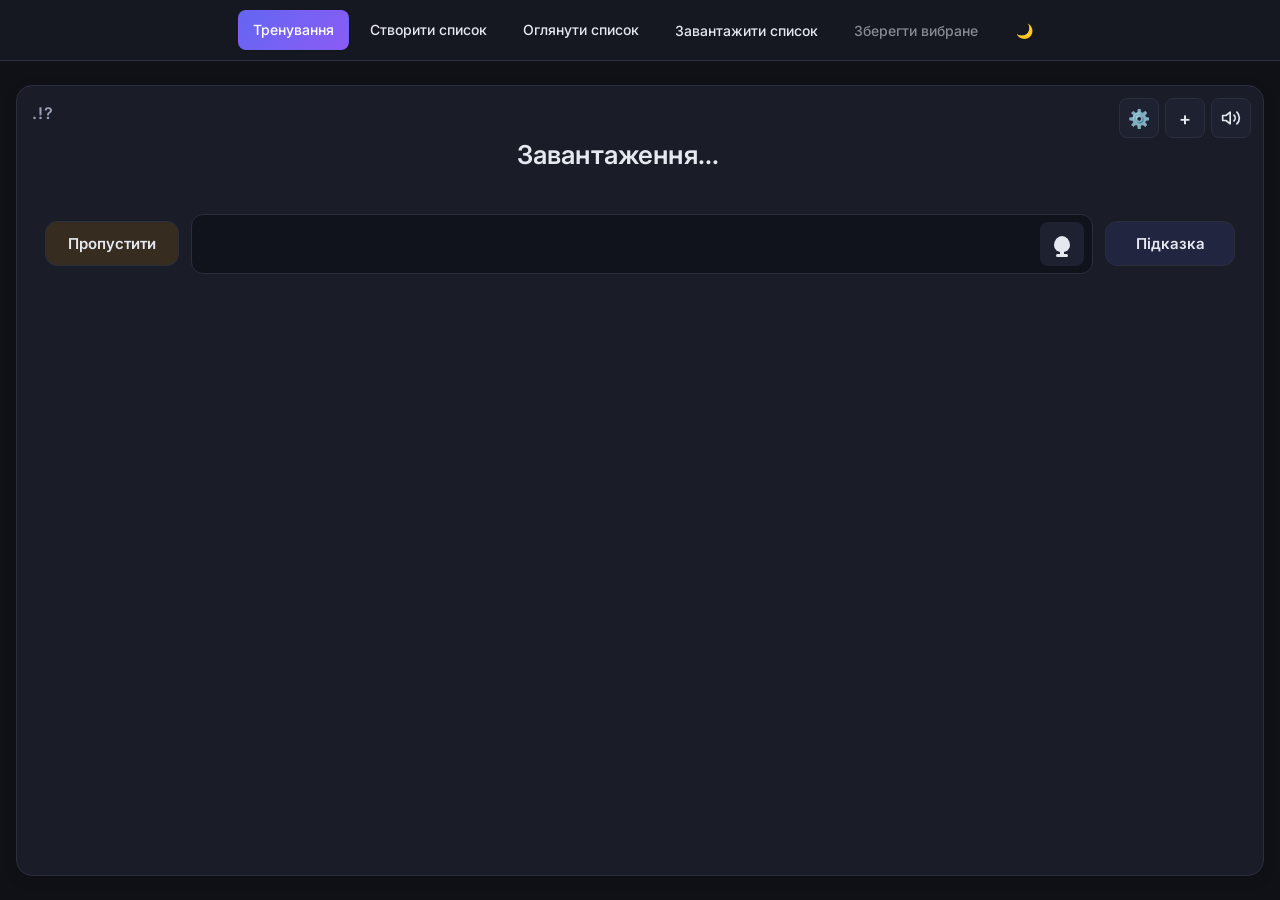
<file: index.html>
<!DOCTYPE html>
<html lang="uk" data-theme="dark">

<head>
    <meta charset="UTF-8">
    <meta name="viewport" content="width=device-width, initial-scale=1.0">
    <link rel="icon" href="data:image/svg+xml;utf8,<svg xmlns='http://www.w3.org/2000/svg' width='64' height='64' viewBox='0 0 64 64'><rect x='6' y='6' width='52' height='52' rx='6' ry='6' fill='%23ffffff' stroke='%23111827' stroke-width='3'/><path d='M46 6 L58 6 L58 18' fill='none' stroke='%23111827' stroke-width='2'/><rect x='14' y='20' width='36' height='3' rx='1.5' fill='%23111827'/><rect x='14' y='28' width='30' height='3' rx='1.5' fill='%23111827'/><rect x='14' y='36' width='24' height='3' rx='1.5' fill='%23111827'/></svg>" type="image/svg+xml">
    <link rel="stylesheet" href="css/theme.css">
    <link rel="stylesheet" href="css/app.css">
    <link rel="stylesheet" href="css/trainer.css">
    <link href="https://fonts.googleapis.com/css2?family=Inter:wght@400;500;600;700;800&display=swap" rel="stylesheet">
    <title>Sentence Mixer — Тренування</title>
</head>

<body class="trainer-page">
    <nav id="navbar">
        <ul>
            <li><a href="index.html" class="active">Тренування</a></li>
            <li><a href="pages/editor.html">Створити список</a></li>
            <li><a href="pages/list.html" target="_blank">Оглянути список</a></li>
            <li><button class="load-replace-open-modal">Завантажити список</button></li>
            <li><button class="save-selected-open-modal">Зберегти вибране</button></li>
        </ul>
    </nav>

    <main id="trainer">
        <button id="trainerVoiceBtn" class="trainer-corner-btn" title="Проголосити">
            <div class="speaker-icon">
                <svg viewBox="0 0 24 24" fill="none" stroke="currentColor" stroke-width="2" stroke-linecap="round" stroke-linejoin="round" aria-hidden="true"><polygon points="11 5 6 9 2 9 2 15 6 15 11 19 11 5"></polygon><path d="M15.54 8.46a5 5 0 0 1 0 7.07"></path><path d="M19.07 4.93a10 10 0 0 1 0 14.14"></path></svg>
            </div>
        </button>
        <button id="settings-btn" class="trainer-corner-btn settings-btn" title="Налаштування">⚙️</button>
        <button id="trainer-repeat-btn" class="trainer-corner-btn" title="Повторити">+</button>

        <h2 id="sentence">Завантаження...</h2>

        <div class="input-field">
            <div class="count-indicator">
                <span id="sentence-count"></span>
            </div>
            <div class="answer-row">
                <button id="skip-btn">Пропустити</button>
                <div class="input-wrapper">
                    <div id="input-overlay" class="input-overlay"></div>
                    <input type="text" id="user-input" autocomplete="off">
                    <button id="voice-input-btn" class="voice-input-btn" title="Голосовий ввід">
                        <div class="microphone-icon"></div>
                    </button>
                </div>
                <button id="hint-btn">Підказка</button>
            </div>
        </div>

        <div id="settings" class="hide">
            <div class="settings-grid">
                <div class="controls">
                    <label for="voice-select">Голос:</label>
                    <select id="voice-select"></select>
                </div>
                <div class="controls">
                    <label for="speed">Швидкість: <span id="speed-value" class="value">1×</span></label>
                    <input type="range" id="speed" min="0.5" max="2" step="0.1" value="1">
                </div>
                <div class="controls">
                    <label for="pitch">Тон: <span id="pitch-value" class="value">1×</span></label>
                    <input type="range" id="pitch" min="0.5" max="2" step="0.1" value="1">
                </div>
                <div class="controls">
                    <label for="volume">Гучність: <span id="volume-value" class="value">1</span></label>
                    <input type="range" id="volume" min="0" max="1" step="0.1" value="1">
                </div>
            </div>

            <div class="shortcuts-info">
                <h3>⌨️ Гарячі клавіші</h3>
                <ul>
                    <li><span>F12 або Ctrl+Enter</span>Пропустити речення</li>
                    <li><span>F8</span>Підказка</li>
                    <li><span>F9</span>Зберегти речення</li>
                    <li><span>F10</span>Голосовий ввід</li>
                    <li><span>Escape</span>Зупинити запис</li>
                    <li><span>Enter</span>Закрити підказку</li>
                </ul>
            </div>

            <div class="voice-commands-info">
                <h3>🎙️ Голосові команди</h3>
                <ul>
                    <li><span>come up</span>Показати підказку</li>
                    <li><span>hide it</span>Приховати підказку</li>
                    <li><span>next point</span>Пропустити речення</li>
                    <li><span>save it</span>Зберегти речення</li>
                    <li><span>say it</span>Проголосити речення</li>
                </ul>
            </div>
        </div>
    </main>

    <div id="popup">
        <div class="popup-content">
            <button id="close-popup">×</button>
            <div class="popup-text-container">
                <span id="popup-text"></span>
                <div id="example-text" class="example-text"></div>
            </div>
            <button id="repeat-sentence">+</button>
        </div>
    </div>

    <div class="load-replace-modal modal">
        <div class="modal-content">
            <h3>Завантажити список речень</h3>
            <div class="modal-control">
                <input type="file" class="file-input" accept=".txt,.json" data-storage="sentences" />
                <button class="close-modal-btn">Скасувати</button>
            </div>
        </div>
    </div>

    <div class="save-modal modal">
        <div class="modal-content">
            <h3>Зберегти вибрані речення</h3>
            <input type="text" id="file-name" placeholder="File name">
            <div class="modal-control">
                <button id="save-selected-to-file-btn" data-storage="saveSelected">Зберегти</button>
                <button class="close-modal-btn">Скасувати</button>
            </div>
        </div>
    </div>

    <div class="information-modal modal">
        <div class="modal-content">
            <p id="information-modal-text"></p>
        </div>
    </div>

    <script src="js/theme.js"></script>
    <script src="js/voiceEngine.js" defer></script>
    <script src="js/modal.js" defer></script>
    <script src="js/script.js" defer></script>
</body>

</html>
</file>
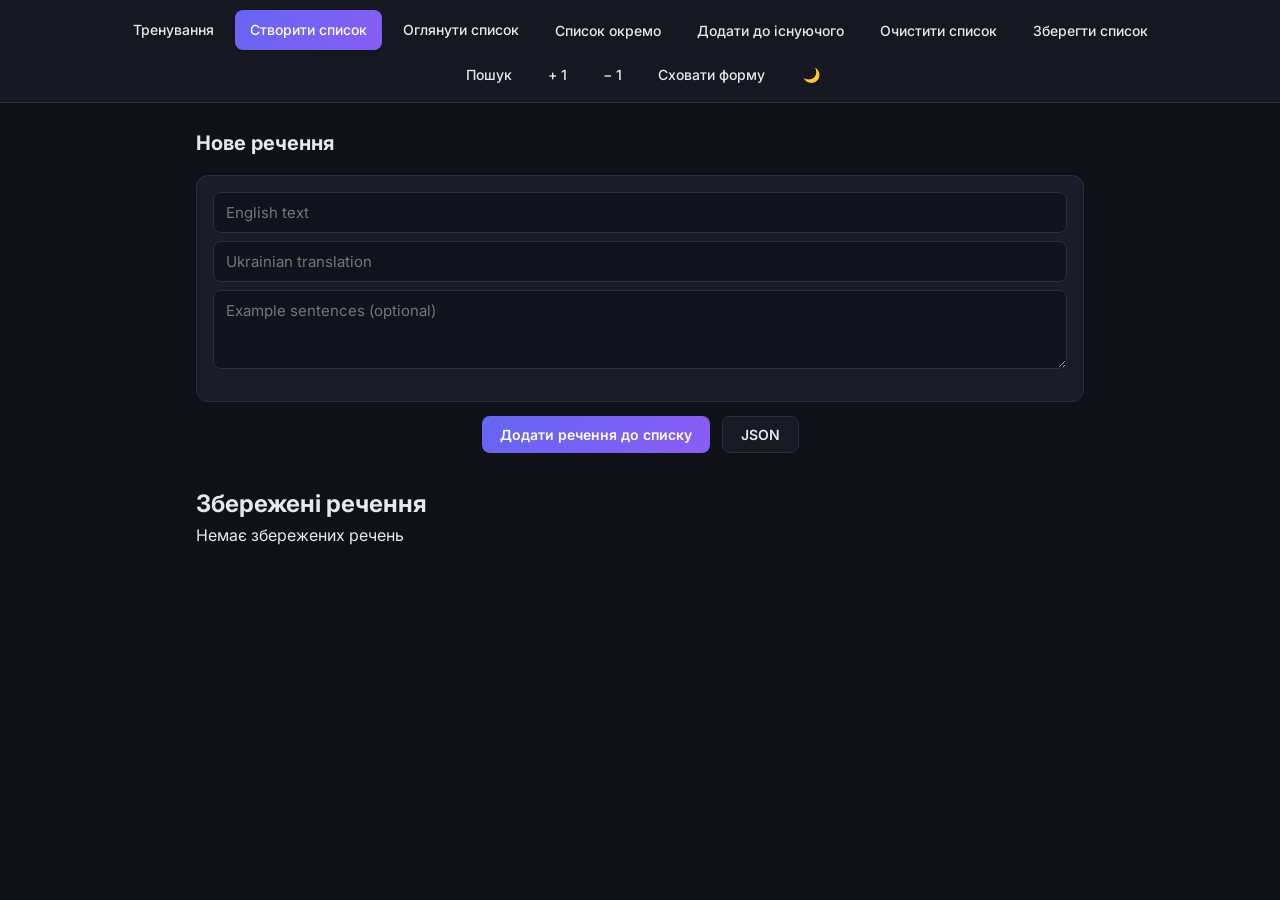
<file: pages/editor.html>
<!DOCTYPE html>
<html lang="uk" data-theme="dark">

<head>
    <meta charset="UTF-8">
    <meta name="viewport" content="width=device-width, initial-scale=1.0">
    <title>Sentence Mixer — Редактор</title>
    <link rel="icon" href="data:image/svg+xml;utf8,<svg xmlns='http://www.w3.org/2000/svg' width='64' height='64' viewBox='0 0 64 64'><rect x='6' y='6' width='52' height='52' rx='6' ry='6' fill='%23ffffff' stroke='%23111827' stroke-width='3'/><path d='M46 6 L58 6 L58 18' fill='none' stroke='%23111827' stroke-width='2'/><rect x='14' y='20' width='36' height='3' rx='1.5' fill='%23111827'/><rect x='14' y='28' width='30' height='3' rx='1.5' fill='%23111827'/><rect x='14' y='36' width='24' height='3' rx='1.5' fill='%23111827'/></svg>" type="image/svg+xml">
    <link rel="stylesheet" href="../css/theme.css">
    <link rel="stylesheet" href="../css/app.css">
    <link rel="stylesheet" href="../css/editor.css">
    <link href="https://fonts.googleapis.com/css2?family=Inter:wght@400;500;600;700;800&display=swap" rel="stylesheet">
</head>

<body>
    <nav id="navbar">
        <ul>
            <li><a href="../index.html">Тренування</a></li>
            <li><a href="editor.html" class="active">Створити список</a></li>
            <li><a href="list.html">Оглянути список</a></li>
            <li><button class="load-replace-open-modal">Список окремо</button></li>
            <li><button class="load-merge-open-modal">Додати до існуючого</button></li>
            <li><button id="clear-list-btn">Очистити список</button></li>
            <li><button class="save-selected-open-modal">Зберегти список</button></li>
            <li><button id="search-btn">Пошук</button></li>
            <li><button id="increase-btn">+ 1</button></li>
            <li><button id="decrease-btn">− 1</button></li>
            <li><button id="hide-form-btn">Сховати форму</button></li>
        </ul>
    </nav>

    <div class="editor-page">
        <div class="form-wrapper">
            <h2>Нове речення</h2>
            <div id="form-container"></div>
            <div class="form-buttons-editor">
                <button id="save-button" class="btn btn-primary">Додати речення до списку</button>
                <button id="json-add-button" class="btn">JSON</button>
            </div>
        </div>

        <h2>Збережені речення</h2>
        <div id="sentences-container"></div>
    </div>

    <div class="edit-modal" id="edit-modal">
        <div class="edit-modal-content">
            <h3>Редагувати речення</h3>
            <input type="text" id="editEn" placeholder="English sentence">
            <input type="text" id="editUa" placeholder="Ukrainian sentence">
            <textarea id="editExample" placeholder="Example sentences (optional)" rows="3"></textarea>
            <div class="edit-modal-buttons">
                <button id="json-clipboard-btn">JSON</button>
                <button id="edit-modal-delete">Видалити</button>
                <button id="edit-modal-close">Скасувати</button>
                <button id="edit-modal-save">Зберегти</button>
            </div>
        </div>
    </div>

    <div class="delete-modal modal">
        <div class="modal-content">
            <h3>Видалити?</h3>
            <div class="modal-control">
                <button id="delete-btn">Видалити</button>
                <button class="close-modal-btn">Скасувати</button>
            </div>
        </div>
    </div>

    <div class="load-replace-modal modal">
        <div class="modal-content">
            <h3>Завантажити окремий список</h3>
            <div class="modal-control">
                <input type="file" class="file-input" accept=".txt,.json" data-storage="createdSentences" data-mode="replace" />
                <button class="close-modal-btn">Скасувати</button>
            </div>
        </div>
    </div>

    <div class="load-merge-modal modal">
        <div class="modal-content">
            <h3>Додати до існуючого списку</h3>
            <div class="modal-control">
                <input type="file" class="file-input" accept=".txt,.json" data-storage="createdSentences" data-mode="merge" />
                <button class="close-modal-btn">Скасувати</button>
            </div>
        </div>
    </div>

    <div class="save-modal modal">
        <div class="modal-content">
            <h3>Зберегти список</h3>
            <input type="text" id="file-name" placeholder="File name">
            <div class="modal-control">
                <button id="save-selected-to-file-btn" data-storage="createdSentences">Зберегти</button>
                <button class="close-modal-btn">Скасувати</button>
            </div>
        </div>
    </div>

    <div class="search-modal modal">
        <div class="modal-content">
            <h3>Пошук</h3>
            <input type="text" id="search-input" placeholder="Введіть текст для пошуку">
            <div class="modal-control">
                <button class="close-modal-btn">Скасувати</button>
                <button id="search-submit-btn">Пошук</button>
            </div>
        </div>
    </div>

    <div class="json-confirmation-modal modal">
        <div class="modal-content">
            <h3>Підтвердити заміну полів?</h3>
            <div class="json-preview">
                <div class="json-field"><strong>English:</strong> <span id="json-preview-en"></span></div>
                <div class="json-field"><strong>Ukrainian:</strong> <span id="json-preview-ua"></span></div>
                <div class="json-field"><strong>Example:</strong> <span id="json-preview-example"></span></div>
            </div>
            <div class="modal-control">
                <button id="json-confirm-btn">Підтвердити</button>
                <button id="json-cancel-btn">Відхилити</button>
            </div>
        </div>
    </div>

    <div class="json-add-confirmation-modal modal">
        <div class="modal-content">
            <h3>Підтвердити додавання речень?</h3>
            <div id="json-add-preview" class="json-preview"></div>
            <div class="modal-control">
                <button id="json-add-confirm-btn">Підтвердити</button>
                <button id="json-add-cancel-btn">Відхилити</button>
            </div>
        </div>
    </div>

    <div class="information-modal modal">
        <div class="modal-content">
            <p id="information-modal-text"></p>
        </div>
    </div>

    <script src="../js/theme.js"></script>
    <script src="../js/modal.js" defer></script>
    <script src="../js/editor.js" defer></script>
</body>

</html>
</file>
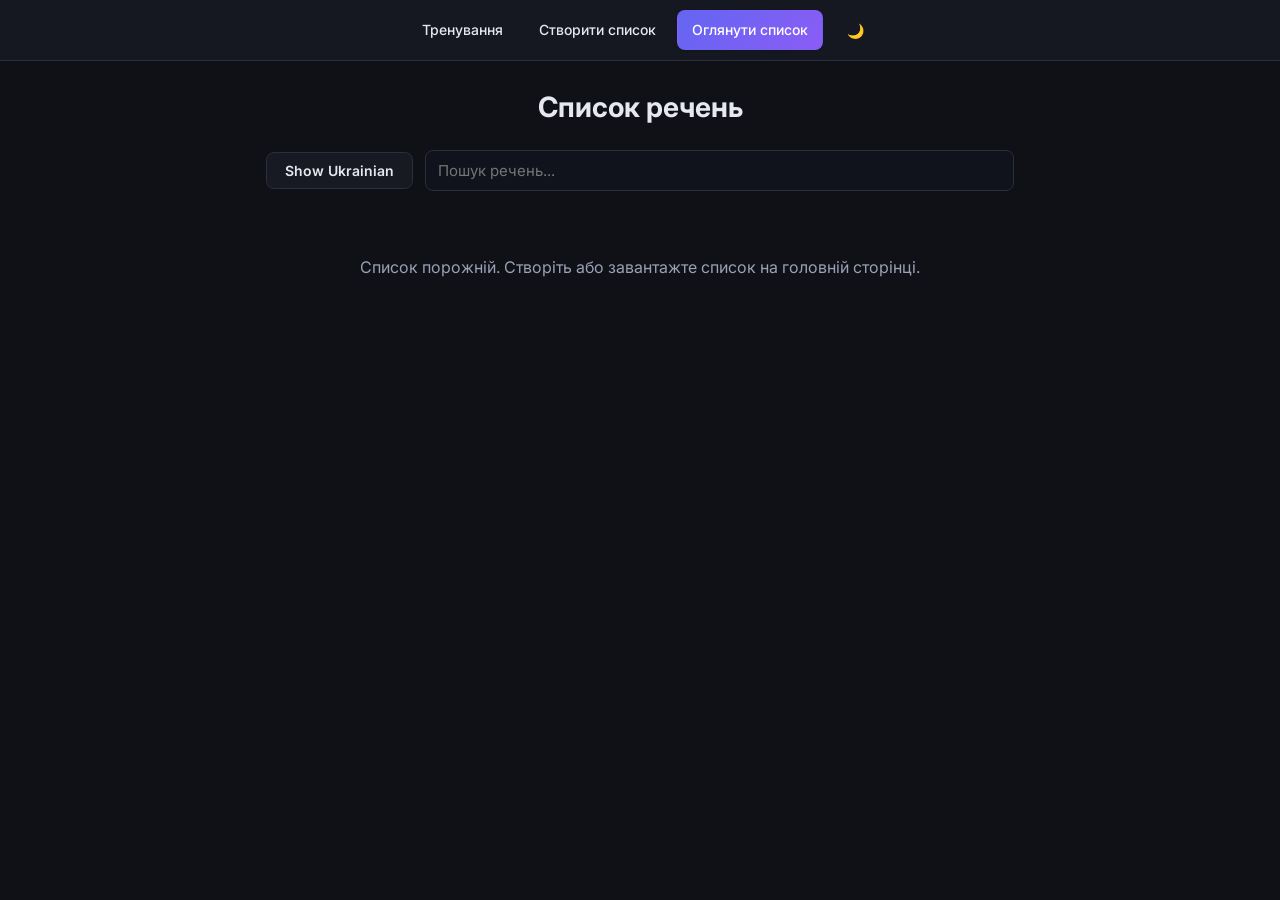
<file: pages/list.html>
<!DOCTYPE html>
<html lang="uk" data-theme="dark">

<head>
  <meta charset="UTF-8">
  <meta name="viewport" content="width=device-width, initial-scale=1.0">
  <title>Sentence Mixer — Список</title>
  <link rel="icon" href="data:image/svg+xml;utf8,<svg xmlns='http://www.w3.org/2000/svg' width='64' height='64' viewBox='0 0 64 64'><rect x='6' y='6' width='52' height='52' rx='6' ry='6' fill='%23ffffff' stroke='%23111827' stroke-width='3'/><path d='M46 6 L58 6 L58 18' fill='none' stroke='%23111827' stroke-width='2'/><rect x='14' y='20' width='36' height='3' rx='1.5' fill='%23111827'/><rect x='14' y='28' width='30' height='3' rx='1.5' fill='%23111827'/><rect x='14' y='36' width='24' height='3' rx='1.5' fill='%23111827'/></svg>" type="image/svg+xml">
  <link rel="stylesheet" href="../css/theme.css">
  <link rel="stylesheet" href="../css/app.css">
  <link rel="stylesheet" href="../css/list.css">
  <link href="https://fonts.googleapis.com/css2?family=Inter:wght@400;500;600;700;800&display=swap" rel="stylesheet">
</head>

<body>
  <nav id="navbar">
    <ul>
      <li><a href="../index.html">Тренування</a></li>
      <li><a href="editor.html">Створити список</a></li>
      <li><a href="list.html" class="active">Оглянути список</a></li>
    </ul>
  </nav>

  <div class="list-page">
    <header class="list-header">
      <h1>Список речень</h1>
      <div class="controls">
        <button id="toggleLanguage" class="btn">Show Ukrainian</button>
        <div class="search-container">
          <input type="text" id="searchInput" placeholder="Пошук речень..." autocomplete="off">
          <div id="searchModal" class="modal">
            <div class="modal-content">
              <ul id="searchResults" class="search-results"></ul>
            </div>
          </div>
        </div>
      </div>
    </header>

    <main>
      <ul id="sentencesList" class="sentences-list"></ul>
    </main>
  </div>

  <!-- Translation Modal -->
  <div id="translationModal" class="modal">
    <div class="modal-content">
      <div class="translation-container">
        <div class="translation-text-container">
          <p id="translationText"></p>
          <div id="translationExampleText" class="example-text"></div>
        </div>
        <button id="voiceBtn" class="voice-btn" title="Проголосити">
          <div class="speaker-icon">
            <svg viewBox="0 0 24 24" fill="none" stroke="currentColor" stroke-width="2" stroke-linecap="round" stroke-linejoin="round" aria-hidden="true"><polygon points="11 5 6 9 2 9 2 15 6 15 11 19 11 5"></polygon><path d="M15.54 8.46a5 5 0 0 1 0 7.07"></path><path d="M19.07 4.93a10 10 0 0 1 0 14.14"></path></svg>
          </div>
        </button>
      </div>
    </div>
  </div>

  <script src="../js/theme.js"></script>
  <script src="../js/voiceEngine.js"></script>
  <script src="../js/list.js"></script>
</body>

</html>
</file>
<file: css/theme.css>
/* ============================================================
   Design tokens & theme management
   ============================================================ */

:root {
  --accent: #6366f1;
  --accent-2: #8b5cf6;
  --accent-gradient: linear-gradient(135deg, #6366f1, #8b5cf6);
  --accent-contrast: #ffffff;
  --success: #22c55e;
  --danger: #ef4444;
  --warning: #f59e0b;

  --radius-sm: 8px;
  --radius-md: 12px;
  --radius-lg: 16px;

  --shadow-sm: 0 1px 3px rgba(0, 0, 0, 0.08);
  --shadow-md: 0 4px 14px rgba(0, 0, 0, 0.1);
  --shadow-lg: 0 12px 32px rgba(0, 0, 0, 0.18);

  --font: "Inter", "Segoe UI", Arial, sans-serif;
  --transition: 0.2s ease;

  /* Light theme */
  --bg: #f4f5fb;
  --bg-elevated: #ffffff;
  --bg-elevated-2: #eef0f8;
  --card-bg: #ffffff;
  --border: #e3e5ef;
  --text: #1c1e2b;
  --text-muted: #6b6f82;
  --input-bg: #ffffff;
  --overlay: rgba(15, 17, 28, 0.45);
  --chip-bg: #eef0ff;
  --chip-text: #4f46e5;
}

[data-theme="dark"] {
  --bg: #0f1117;
  --bg-elevated: #171a23;
  --bg-elevated-2: #1d2130;
  --card-bg: #1a1d27;
  --border: #2a2e3d;
  --text: #e6e8f0;
  --text-muted: #9aa0b5;
  --input-bg: #10131b;
  --overlay: rgba(0, 0, 0, 0.6);
  --chip-bg: rgba(99, 102, 241, 0.18);
  --chip-text: #a5b4fc;
}

/* ============================================================
   Theme toggle button
   ============================================================ */

.theme-toggle {
  width: 36px;
  height: 36px;
  flex: 0 0 auto;
  background: var(--bg-elevated-2);
  border: 1px solid var(--border);
  border-radius: 50%;
  cursor: pointer;
  display: flex;
  align-items: center;
  justify-content: center;
  font-size: 18px;
  transition: all var(--transition);
  color: var(--text);
}

.theme-toggle:hover {
  transform: rotate(15deg) scale(1.05);
  border-color: var(--accent);
}

.theme-toggle .sun-icon,
.theme-toggle .moon-icon {
  position: absolute;
  transition: opacity 0.3s ease, transform 0.3s ease;
}

.theme-toggle .sun-icon {
  opacity: 0;
  transform: scale(0.5) rotate(-90deg);
}

.theme-toggle .moon-icon {
  opacity: 1;
  transform: scale(1) rotate(0deg);
}

[data-theme="light"] .theme-toggle .sun-icon {
  opacity: 1;
  transform: scale(1) rotate(0deg);
}

[data-theme="light"] .theme-toggle .moon-icon {
  opacity: 0;
  transform: scale(0.5) rotate(90deg);
}
</file>
<file: css/app.css>
/* ============================================================
   Shared application styles
   ============================================================ */

*,
*::before,
*::after {
  box-sizing: border-box;
  margin: 0;
  padding: 0;
}

html {
  scroll-behavior: smooth;
}

body {
  font-family: var(--font);
  background-color: var(--bg);
  color: var(--text);
  line-height: 1.6;
  min-height: 100vh;
  -webkit-font-smoothing: antialiased;
}

button {
  font-family: inherit;
}

button:disabled {
  opacity: 0.55;
  cursor: not-allowed;
}

.hide {
  display: none !important;
}

/* ============================================================
   Navbar
   ============================================================ */

#navbar {
  position: sticky;
  top: 0;
  z-index: 100;
  width: 100%;
  background: color-mix(in srgb, var(--bg-elevated) 88%, transparent);
  backdrop-filter: blur(10px);
  border-bottom: 1px solid var(--border);
  padding: 0 20px;
}

#navbar ul {
  list-style: none;
  display: flex;
  justify-content: center;
  align-items: center;
  gap: 6px;
  padding: 10px 0;
  margin: 0;
  max-width: 1080px;
  margin-inline: auto;
  flex-wrap: wrap;
}

#navbar li {
  display: flex;
}

#navbar a,
#navbar button {
  display: inline-flex;
  align-items: center;
  gap: 6px;
  text-decoration: none;
  color: var(--text);
  background: transparent;
  border: 1px solid transparent;
  font-size: 14px;
  font-weight: 500;
  cursor: pointer;
  padding: 8px 14px;
  border-radius: var(--radius-sm);
  transition: all var(--transition);
  white-space: nowrap;
}

#navbar a:hover,
#navbar button:hover {
  background: var(--bg-elevated-2);
  border-color: var(--border);
}

#navbar a.active {
  background: var(--accent-gradient);
  color: var(--accent-contrast);
  box-shadow: var(--shadow-sm);
}

#navbar .theme-toggle {
  margin-left: 8px;
}

/* ============================================================
   Buttons
   ============================================================ */

.btn {
  display: inline-flex;
  align-items: center;
  justify-content: center;
  gap: 6px;
  padding: 9px 18px;
  border: 1px solid var(--border);
  border-radius: var(--radius-sm);
  background: var(--bg-elevated);
  color: var(--text);
  font-size: 14px;
  font-weight: 600;
  cursor: pointer;
  transition: all var(--transition);
}

.btn:hover:not(:disabled) {
  border-color: var(--accent);
  color: var(--accent);
  transform: translateY(-1px);
}

.btn:active:not(:disabled) {
  transform: translateY(0);
}

.btn:disabled {
  opacity: 0.5;
  cursor: not-allowed;
}

.btn-primary {
  background: var(--accent-gradient);
  color: var(--accent-contrast);
  border: none;
}

.btn-primary:hover:not(:disabled) {
  color: var(--accent-contrast);
  filter: brightness(1.08);
}

.btn-danger {
  background: transparent;
  color: var(--danger);
  border: 1px solid color-mix(in srgb, var(--danger) 40%, transparent);
}

.btn-danger:hover:not(:disabled) {
  background: color-mix(in srgb, var(--danger) 12%, transparent);
  border-color: var(--danger);
}

.btn-ghost {
  background: transparent;
  border-color: transparent;
}

.btn-ghost:hover:not(:disabled) {
  background: var(--bg-elevated-2);
  border-color: transparent;
}

.btn.disabled {
  opacity: 0.5;
  pointer-events: none;
  filter: grayscale(60%);
}

/* ============================================================
   Forms
   ============================================================ */

input[type="text"],
input[type="file"],
textarea,
select {
  width: 100%;
  padding: 10px 12px;
  border: 1px solid var(--border);
  border-radius: var(--radius-sm);
  background: var(--input-bg);
  color: var(--text);
  font-size: 15px;
  font-family: inherit;
  transition: border-color var(--transition), box-shadow var(--transition);
}

input:focus,
textarea:focus,
select:focus {
  outline: none;
  border-color: var(--accent);
  box-shadow: 0 0 0 3px color-mix(in srgb, var(--accent) 18%, transparent);
}

textarea {
  resize: vertical;
}

input[type="range"] {
  accent-color: var(--accent);
  cursor: pointer;
  width: 100%;
}

label {
  font-size: 13px;
  font-weight: 600;
  color: var(--text-muted);
}

/* ============================================================
   Cards
   ============================================================ */

.card {
  background: var(--card-bg);
  border: 1px solid var(--border);
  border-radius: var(--radius-lg);
  box-shadow: var(--shadow-sm);
}

/* ============================================================
   Modals
   ============================================================ */

.modal {
  display: none;
  position: fixed;
  top: 0;
  left: 0;
  width: 100%;
  height: 100%;
  background: transparent;
  backdrop-filter: none;
  justify-content: center;
  align-items: center;
  z-index: 1000;
  padding: 20px;
}

.modal-content {
  background: var(--card-bg);
  border: 1px solid var(--border);
  padding: 28px;
  border-radius: var(--radius-lg);
  max-width: 440px;
  width: 100%;
  box-shadow: var(--shadow-lg);
  animation: modal-in 0.18s ease;
}

@keyframes modal-in {
  from {
    opacity: 0;
    transform: translateY(10px) scale(0.98);
  }
  to {
    opacity: 1;
    transform: none;
  }
}

.modal-content h3 {
  margin-bottom: 14px;
  font-size: 18px;
}

.modal-control {
  display: flex;
  justify-content: space-between;
  align-items: center;
  gap: 10px;
  margin-top: 18px;
}

.modal button {
  border-radius: var(--radius-sm);
  padding: 9px 14px;
  background: var(--bg-elevated-2);
  color: var(--text);
  font-size: 14px;
  font-weight: 600;
  border: 1px solid var(--border);
  cursor: pointer;
  transition: all var(--transition);
}

.modal button:hover {
  border-color: var(--accent);
  color: var(--accent);
}

.file-input {
  color: var(--text);
  cursor: pointer;
}

.information-modal {
  z-index: 1100;
  pointer-events: none;
}

.information-modal .modal-content {
  max-width: 420px;
  padding: 18px 24px;
}

.information-modal p {
  text-align: center;
  font-size: 1rem;
  font-weight: 500;
}

.information-modal .modal-control {
  display: none;
}

.json-preview {
  flex: 1;
  overflow-y: auto;
  max-height: 55vh;
  padding: 12px;
  border: 1px solid var(--border);
  border-radius: var(--radius-sm);
  background: var(--bg);
  margin-bottom: 4px;
}

.json-preview::-webkit-scrollbar {
  width: 8px;
}

.json-preview::-webkit-scrollbar-thumb {
  background: var(--border);
  border-radius: 4px;
}

.json-field {
  margin-bottom: 8px;
  padding: 8px 10px;
  background: var(--bg-elevated-2);
  border-radius: var(--radius-sm);
  border-left: 3px solid var(--accent);
  word-break: break-word;
}

.json-field strong {
  color: var(--text);
}

.json-field span {
  color: var(--text-muted);
}

.json-item-preview {
  margin-bottom: 14px;
  padding: 14px;
  background: var(--bg-elevated-2);
  border: 1px solid var(--border);
  border-radius: var(--radius-md);
}

.json-item-preview h4 {
  margin: 0 0 8px;
  color: var(--accent);
  font-size: 14px;
}

.json-confirmation-modal .modal-content,
.json-add-confirmation-modal .modal-content {
  max-height: 80vh;
  max-width: 520px;
  display: flex;
  flex-direction: column;
}

/* ============================================================
   Icons
   ============================================================ */

.speaker-icon {
  width: 20px;
  height: 20px;
  display: inline-flex;
  align-items: center;
  justify-content: center;
  color: currentColor;
  pointer-events: none;
}

.speaker-icon svg {
  width: 100%;
  height: 100%;
}

.microphone-icon {
  width: 16px;
  height: 16px;
  background-color: var(--text);
  border-radius: 50% 50% 50% 50% / 60% 60% 40% 40%;
  position: relative;
}

.microphone-icon::before {
  content: "";
  position: absolute;
  top: 12px;
  left: 6px;
  width: 4px;
  height: 8px;
  background-color: var(--text);
  border-radius: 2px;
}

.microphone-icon::after {
  content: "";
  position: absolute;
  top: 18px;
  left: 2px;
  width: 12px;
  height: 3px;
  background-color: var(--text);
  border-radius: 2px;
}

/* ============================================================
   Notification
   ============================================================ */

.notification {
  position: fixed;
  bottom: 24px;
  left: 50%;
  transform: translateX(-50%) translateY(20px);
  background: var(--accent-gradient);
  color: var(--accent-contrast);
  padding: 12px 24px;
  border-radius: 999px;
  box-shadow: var(--shadow-lg);
  opacity: 0;
  pointer-events: none;
  transition: all 0.3s ease;
  z-index: 1200;
}

.notification.show {
  opacity: 1;
  transform: translateX(-50%) translateY(0);
}

/* ============================================================
   Responsive
   ============================================================ */

@media (max-width: 640px) {
  #navbar ul {
    gap: 4px;
  }

  #navbar a,
  #navbar button {
    padding: 7px 10px;
    font-size: 13px;
  }

  .modal-content {
    padding: 20px;
  }
}
</file>
<file: css/trainer.css>
/* ============================================================
   Trainer (index) page styles
   ============================================================ */

.trainer-page {
  min-height: 100vh;
  display: flex;
  flex-direction: column;
}

#trainer {
  width: auto;
  max-width: none;
  margin: 24px 16px;
  background: var(--card-bg);
  border: 1px solid var(--border);
  padding: 48px 28px;
  border-radius: var(--radius-lg);
  box-shadow: var(--shadow-md);
  text-align: center;
  position: relative;
  flex: 1;
}

#sentence {
  padding-right: 44px;
  font-size: 26px;
  font-weight: 600;
  margin-bottom: 24px;
  min-height: 1.6em;
  letter-spacing: 0.2px;
}

/* Corner action buttons */
.trainer-corner-btn {
  position: absolute;
  top: 12px;
  width: 40px;
  height: 40px;
  display: flex;
  align-items: center;
  justify-content: center;
  background: var(--bg-elevated-2);
  border: 1px solid var(--border);
  border-radius: var(--radius-sm);
  color: var(--text);
  font-size: 18px;
  font-weight: 600;
  cursor: pointer;
  transition: all var(--transition);
  z-index: 10;
}

.trainer-corner-btn:hover {
  border-color: var(--accent);
  color: var(--accent);
  transform: scale(1.05);
}

#trainerVoiceBtn {
  right: 12px;
}

#trainer-repeat-btn {
  right: 58px;
}

#ignore-punctuation-icon {
  position: absolute;
  top: 12px;
  left: 12px;
  cursor: pointer;
  font-weight: 600;
  letter-spacing: 1px;
  color: var(--text-muted);
  transition: all var(--transition);
  user-select: none;
}

#ignore-punctuation-icon:hover {
  color: var(--accent);
  transform: scale(1.05);
}

#ignore-punctuation-icon.active {
  color: var(--accent);
  background: var(--chip-bg);
  border-radius: var(--radius-sm);
  padding: 2px 8px;
}

/* Input field */
.input-field {
  display: flex;
  flex-direction: column;
  align-items: stretch;
  gap: 14px;
  margin: 0 auto 12px;
  padding: 0;
  width: 100%;
}

.count-indicator {
  display: flex;
  align-items: baseline;
  justify-content: center;
  gap: 8px;
}

#sentence-count {
  font-size: 1.6rem;
  font-weight: 800;
  color: var(--accent);
  line-height: 1;
  padding-right: 44px;
}

.answer-row {
  display: flex;
  align-items: center;
  justify-content: center;
  gap: 12px;
  width: 100%;
}

.input-wrapper {
  position: relative;
  flex: 1;
  min-width: 0;
  background: var(--input-bg);
  border: 1px solid var(--border);
  border-radius: var(--radius-md);
  transition: border-color var(--transition), box-shadow var(--transition);
}

.input-wrapper:focus-within {
  border-color: var(--accent);
  box-shadow: 0 0 0 3px color-mix(in srgb, var(--accent) 18%, transparent);
}

#trainer input[type="text"] {
  width: 100%;
  padding: 16px 62px 16px 14px;
  font-size: 22px;
  border: none;
  background: transparent;
  color: transparent;
  caret-color: var(--text);
  text-align: center;
  position: relative;
}

#trainer input[type="text"]:focus {
  outline: none;
  box-shadow: none;
}

.voice-input-btn {
  position: absolute;
  right: 8px;
  top: 50%;
  transform: translateY(-50%);
  background: var(--bg-elevated-2);
  border: none;
  border-radius: var(--radius-sm);
  cursor: pointer;
  width: 44px;
  height: 44px;
  display: flex;
  align-items: center;
  justify-content: center;
  z-index: 10;
  transition: all var(--transition);
}

.voice-input-btn:hover {
  background: var(--chip-bg);
}

.voice-input-btn.recording {
  background: var(--danger);
  animation: pulse 1.5s infinite;
}

.voice-input-btn.recording .microphone-icon,
.voice-input-btn.recording .microphone-icon::before,
.voice-input-btn.recording .microphone-icon::after {
  background-color: var(--accent-contrast);
}

@keyframes pulse {
  0% {
    transform: translateY(-50%) scale(1);
  }
  50% {
    transform: translateY(-50%) scale(1.08);
  }
  100% {
    transform: translateY(-50%) scale(1);
  }
}

/* Overlay for typing feedback */
.input-overlay {
  position: absolute;
  top: 0;
  left: 0;
  width: 100%;
  height: 100%;
  padding: 16px 62px 16px 14px;
  font-size: 22px;
  text-align: center;
  pointer-events: none;
  white-space: pre-wrap;
  overflow: hidden;
  display: flex;
  align-items: center;
  justify-content: center;
  word-break: break-word;
  color: var(--text-muted);
}

.input-overlay .error-char {
  background-color: color-mix(in srgb, var(--danger) 55%, transparent);
  color: var(--text);
  border-radius: 3px;
}

/* Action buttons */
#skip-btn,
#hint-btn {
  flex: 0 0 auto;
  padding: 12px 22px;
  font-size: 15px;
  font-weight: 600;
  cursor: pointer;
  border: 1px solid var(--border);
  border-radius: var(--radius-md);
  transition: all var(--transition);
  min-width: 130px;
  color: var(--text);
  background: var(--bg-elevated-2);
}

#skip-btn {
  background: color-mix(in srgb, var(--warning) 14%, var(--bg-elevated));
}

#skip-btn:hover {
  background: color-mix(in srgb, var(--warning) 26%, var(--bg-elevated));
  border-color: var(--warning);
}

#hint-btn {
  background: color-mix(in srgb, var(--accent) 14%, var(--bg-elevated));
}

#hint-btn:hover {
  background: color-mix(in srgb, var(--accent) 26%, var(--bg-elevated));
  border-color: var(--accent);
}

/* Settings panel */
#settings {
  margin-top: 30px;
  border-top: 1px solid var(--border);
  padding-top: 24px;
  text-align: left;
}

.settings-grid {
  display: grid;
  grid-template-columns: repeat(auto-fit, minmax(220px, 1fr));
  gap: 18px;
  max-width: 640px;
  margin: 0 auto;
}

.controls {
  display: flex;
  flex-direction: column;
  gap: 6px;
}

.controls label {
  display: flex;
  justify-content: space-between;
  align-items: baseline;
}

.controls .value {
  color: var(--accent);
  font-weight: 700;
}

.shortcuts-info,
.voice-commands-info {
  max-width: 640px;
  margin: 24px auto 0;
  text-align: left;
  padding: 16px 20px;
  background: var(--bg-elevated-2);
  border: 1px solid var(--border);
  border-radius: var(--radius-md);
}

.shortcuts-info h3,
.voice-commands-info h3 {
  font-size: 15px;
  margin-bottom: 10px;
  color: var(--accent);
  display: flex;
  align-items: center;
  gap: 8px;
}

.shortcuts-info ul,
.voice-commands-info ul {
  list-style: none;
  padding: 0;
  font-size: 14px;
}

.shortcuts-info li,
.voice-commands-info li {
  margin-bottom: 8px;
  display: flex;
  justify-content: space-between;
  align-items: center;
  gap: 10px;
}

.shortcuts-info span,
.voice-commands-info span {
  font-weight: 700;
  color: var(--chip-text);
  background: var(--chip-bg);
  padding: 2px 8px;
  border-radius: 6px;
  font-size: 13px;
  white-space: nowrap;
}

/* Settings toggle button (corner group, before the repeat button) */
#settings-btn {
  right: 104px;
}

#settings-btn.active {
  background: var(--accent-gradient);
  color: var(--accent-contrast);
  border-color: transparent;
}

#settings-btn.active:hover {
  color: var(--accent-contrast);
}

/* Popup (answer reveal) */
#popup {
  display: none;
  position: fixed;
  top: 0;
  left: 0;
  width: 100%;
  height: 100%;
  background: transparent;
  backdrop-filter: none;
  justify-content: center;
  align-items: center;
  z-index: 900;
  padding: 20px;
}

.popup-content {
  position: relative;
  display: flex;
  text-align: center;
  justify-content: center;
  align-items: center;
  width: min(680px, 92vw);
  min-height: 220px;
  padding: 48px 40px;
  font-size: 24px;
  font-weight: 600;
  background: var(--card-bg);
  border: 1px solid var(--border);
  color: var(--text);
  border-radius: var(--radius-lg);
  box-shadow: var(--shadow-lg);
  animation: modal-in 0.18s ease;
}

.popup-text-container {
  display: flex;
  flex-direction: column;
  align-items: center;
  gap: 16px;
}

.example-text {
  font-size: 16px;
  font-weight: 400;
  color: var(--text-muted);
  font-style: italic;
  line-height: 1.5;
  max-width: 100%;
  word-break: break-word;
}

#popup button {
  padding: 8px 12px;
  border-radius: var(--radius-sm);
  background: transparent;
  border: none;
  color: var(--text-muted);
  font-size: 20px;
  cursor: pointer;
  transition: all var(--transition);
}

#popup button:hover {
  color: var(--accent);
  background: var(--bg-elevated-2);
}

#close-popup {
  position: absolute;
  top: 12px;
  left: 12px;
}

#repeat-sentence {
  position: absolute;
  top: 12px;
  right: 12px;
  font-weight: 700;
}

@media (max-width: 640px) {
  #trainer {
    padding: 40px 16px;
    margin: 16px;
  }

  #sentence {
    font-size: 20px;
  }

  .answer-row {
    flex-wrap: wrap;
  }

  .input-wrapper {
    flex: 1 1 100%;
  }

  #skip-btn,
  #hint-btn {
    flex: 1;
    min-width: 0;
  }
}
</file>
<file: css/editor.css>
/* ============================================================
   Editor page styles
   ============================================================ */

.editor-page {
  max-width: 920px;
  margin: 0 auto;
  padding: 24px 16px 60px;
}

/* Form */
.form-wrapper {
  margin-bottom: 32px;
}

.form-wrapper h2 {
  margin-bottom: 16px;
  font-size: 20px;
}

.form-buttons-editor {
  display: flex;
  justify-content: center;
  gap: 12px;
  margin-top: 14px;
}

#form-container {
  display: grid;
  grid-template-columns: repeat(auto-fit, minmax(280px, 1fr));
  gap: 12px;
}

.section {
  margin-bottom: 0;
  padding: 16px;
  border-radius: var(--radius-md);
  background: var(--card-bg);
  border: 1px solid var(--border);
}

.section input,
.section textarea {
  margin-bottom: 8px;
}

.section textarea {
  min-height: 56px;
}

.invalid {
  border-color: var(--danger) !important;
  box-shadow: 0 0 0 3px color-mix(in srgb, var(--danger) 20%, transparent) !important;
}

.valid {
  border-color: var(--success) !important;
}

/* Sentences list */
#sentences-container {
  display: flex;
  flex-direction: column;
  gap: 14px;
}

.sentence-pair {
  background: var(--card-bg);
  border: 1px solid var(--border);
  border-radius: var(--radius-lg);
  padding: 20px;
  display: grid;
  grid-template-columns: 1fr auto;
  gap: 16px;
  box-shadow: var(--shadow-sm);
  transition: all var(--transition);
}

.sentence-pair:hover {
  border-color: color-mix(in srgb, var(--accent) 35%, var(--border));
  box-shadow: var(--shadow-md);
}

.sentence-content {
  display: grid;
  gap: 8px;
  align-content: start;
}

.sentence {
  padding: 10px 12px;
  background: var(--bg-elevated-2);
  border-radius: var(--radius-sm);
  font-size: 15px;
  word-break: break-word;
}

.sentence.en {
  font-weight: 600;
}

.example-sentence {
  font-style: italic;
  color: var(--text-muted);
  font-size: 14px;
}

.buttons {
  display: flex;
  flex-direction: column;
  gap: 8px;
  align-items: stretch;
  min-width: 90px;
}

.buttons button {
  padding: 8px 14px;
  border: 1px solid var(--border);
  border-radius: var(--radius-sm);
  cursor: pointer;
  background: var(--bg-elevated-2);
  color: var(--text);
  font-weight: 600;
  font-size: 13px;
  transition: all var(--transition);
}

.buttons button:hover {
  border-color: var(--accent);
  color: var(--accent);
}

.buttons span {
  text-align: center;
  color: var(--text-muted);
  font-weight: 700;
  font-size: 15px;
}

/* Pagination */
.pagination {
  display: flex;
  justify-content: center;
  align-items: center;
  gap: 16px;
  margin-top: 28px;
}

.pagination button {
  background: var(--bg-elevated-2);
  color: var(--text);
  border: 1px solid var(--border);
  border-radius: var(--radius-sm);
  padding: 8px 18px;
  cursor: pointer;
  font-size: 15px;
  font-weight: 600;
  transition: all var(--transition);
}

.pagination button:hover:not(:disabled) {
  background: var(--accent-gradient);
  color: var(--accent-contrast);
  border-color: transparent;
}

.pagination button:disabled {
  opacity: 0.4;
  cursor: not-allowed;
}

.pagination span {
  font-weight: 700;
  color: var(--text-muted);
}

/* Edit modal */
.edit-modal {
  display: none;
  position: fixed;
  top: 0;
  left: 0;
  width: 100%;
  height: 100%;
  background: transparent;
  backdrop-filter: none;
  justify-content: center;
  align-items: center;
  z-index: 1000;
  padding: 20px;
}

.edit-modal-content {
  background: var(--card-bg);
  border: 1px solid var(--border);
  padding: 24px;
  border-radius: var(--radius-lg);
  width: 100%;
  max-width: 520px;
  box-shadow: var(--shadow-lg);
  animation: modal-in 0.18s ease;
}

.edit-modal-content input,
.edit-modal-content textarea {
  margin-bottom: 12px;
}

.edit-modal-content textarea {
  min-height: 60px;
}

.edit-modal-buttons {
  display: flex;
  justify-content: flex-end;
  gap: 10px;
  margin-top: 20px;
}

.edit-modal-buttons button {
  padding: 9px 16px;
  border: 1px solid var(--border);
  border-radius: var(--radius-sm);
  cursor: pointer;
  background: var(--bg-elevated-2);
  color: var(--text);
  font-weight: 600;
  transition: all var(--transition);
}

.edit-modal-buttons button:hover {
  border-color: var(--accent);
  color: var(--accent);
}

.edit-modal-buttons #json-clipboard-btn,
.edit-modal-buttons #edit-modal-save {
  background: var(--accent-gradient);
  color: var(--accent-contrast);
  border: none;
}

.edit-modal-buttons #edit-modal-delete {
  color: var(--danger);
  border-color: color-mix(in srgb, var(--danger) 40%, transparent);
}

@media (max-width: 560px) {
  .sentence-pair {
    grid-template-columns: 1fr;
  }

  .buttons {
    flex-direction: row;
    justify-content: flex-end;
  }

  #form-container {
    grid-template-columns: 1fr;
  }
}
</file>
<file: css/list.css>
/* ============================================================
   List page styles
   ============================================================ */

.list-page {
  max-width: 780px;
  margin: 0 auto;
  padding: 24px 16px 60px;
}

.list-header {
  margin-bottom: 24px;
}

.list-header h1 {
  color: var(--text);
  margin-bottom: 20px;
  text-align: center;
  font-size: 28px;
}

.controls {
  display: flex;
  justify-content: space-between;
  align-items: center;
  gap: 12px;
  flex-wrap: wrap;
}

.controls .btn {
  flex-shrink: 0;
}

.search-container {
  flex-grow: 1;
  min-width: 220px;
  position: relative;
}

#searchInput {
  width: 100%;
}

/* Sentence list */
.sentences-list {
  list-style: none;
  display: flex;
  flex-direction: column;
  gap: 8px;
}

.sentence-item {
  background: var(--card-bg);
  border: 1px solid var(--border);
  margin-bottom: 0;
  padding: 14px 16px;
  border-radius: var(--radius-md);
  cursor: pointer;
  display: flex;
  justify-content: space-between;
  align-items: center;
  gap: 12px;
  transition: all var(--transition);
  font-size: 17px;
  letter-spacing: 0.3px;
}

.sentence-item:hover {
  border-color: color-mix(in srgb, var(--accent) 35%, var(--border));
  transform: translateX(3px);
  box-shadow: var(--shadow-sm);
}

.sentence-text {
  flex-grow: 1;
  word-break: break-word;
}

.index-item {
  color: var(--accent);
  font-weight: 700;
  min-width: 30px;
  font-size: 14px;
}

.sentence-voice-btn {
  background: var(--bg-elevated-2);
  border: 1px solid var(--border);
  border-radius: var(--radius-sm);
  cursor: pointer;
  width: 34px;
  height: 34px;
  display: flex;
  align-items: center;
  justify-content: center;
  transition: all var(--transition);
  flex-shrink: 0;
  color: var(--text-muted);
}

.sentence-voice-btn:hover {
  border-color: var(--accent);
  color: var(--accent);
  transform: scale(1.05);
}

.modal button.sentence-voice-btn {
  padding: 0;
  font-size: 0;
}

.favorite-icon {
  color: var(--text-muted);
  cursor: pointer;
  font-size: 1.3rem;
  transition: all var(--transition);
  user-select: none;
  flex-shrink: 0;
}

.favorite-icon:hover {
  transform: scale(1.15);
}

.favorite-icon.active {
  color: var(--warning);
}

/* List modals */
#translationModal {
  display: none;
  position: fixed;
  top: 0;
  left: 0;
  width: 100%;
  height: 100%;
  background: transparent;
  backdrop-filter: none;
  z-index: 1000;
  overflow: auto;
  justify-content: center;
  align-items: center;
  padding: 20px;
}

#translationModal .modal-content {
  background: var(--card-bg);
  margin: 0;
  padding: 28px;
  border-radius: var(--radius-lg);
  width: 100%;
  max-width: 520px;
  position: relative;
  border: 1px solid var(--border);
  box-shadow: var(--shadow-lg);
  animation: modal-in 0.18s ease;
}

/* Search results dropdown */
#searchModal {
  display: none;
  position: absolute;
  top: calc(100% + 8px);
  left: 0;
  right: 0;
  width: 100%;
  height: auto;
  background: transparent;
  backdrop-filter: none;
  justify-content: flex-start;
  align-items: flex-start;
  z-index: 1000;
  padding: 0;
  overflow: visible;
  pointer-events: none;
}

#searchModal .modal-content {
  background: var(--card-bg);
  margin: 0;
  padding: 6px;
  border-radius: var(--radius-md);
  width: 100%;
  max-width: 100%;
  border: 1px solid var(--border);
  box-shadow: var(--shadow-lg);
  animation: modal-in 0.18s ease;
  pointer-events: auto;
}

.translation-text-container {
  display: flex;
  flex-direction: column;
  align-items: center;
  text-align: center;
  gap: 10px;
}

#translationText {
  font-size: 20px;
  letter-spacing: 0.5px;
  text-align: center;
  word-break: break-word;
}

.voice-btn {
  position: absolute;
  top: -14px;
  right: -14px;
  background: var(--bg-elevated-2);
  border: 1px solid var(--border);
  border-radius: 50%;
  cursor: pointer;
  width: 40px;
  height: 40px;
  display: none;
  align-items: center;
  justify-content: center;
  transition: all var(--transition);
  z-index: 10;
  color: var(--text-muted);
}

.voice-btn:hover {
  border-color: var(--accent);
  color: var(--accent);
  transform: scale(1.08);
}

/* Search results */
.search-results {
  list-style: none;
  max-height: 50vh;
  overflow-y: auto;
  padding-right: 4px;
}

.search-results::-webkit-scrollbar {
  width: 8px;
}

.search-results::-webkit-scrollbar-thumb {
  background: var(--border);
  border-radius: 4px;
}

.search-results li {
  padding: 12px;
  border-bottom: 1px solid var(--border);
  cursor: pointer;
  font-size: 16px;
  display: flex;
  justify-content: space-between;
  align-items: center;
  gap: 12px;
  border-radius: var(--radius-sm);
}

.search-results li:hover {
  background: var(--bg-elevated-2);
}

.search-results .result-content {
  flex: 1;
  display: flex;
  flex-direction: column;
  gap: 4px;
}

.search-results .result-text {
  color: var(--text);
  font-size: 0.95rem;
  line-height: 1.5;
  word-break: break-word;
}

.search-results .search-example-text {
  color: var(--text-muted);
  font-size: 0.85rem;
  font-style: italic;
  line-height: 1.4;
}

.search-results .item-actions {
  display: flex;
  align-items: center;
  gap: 10px;
  flex-shrink: 0;
}

/* Empty state */
.empty-state {
  text-align: center;
  color: var(--text-muted);
  padding: 40px 20px;
  font-size: 16px;
}

@media (max-width: 560px) {
  .sentence-item {
    font-size: 15px;
  }

  .controls {
    flex-direction: column;
    align-items: stretch;
  }

  .search-container {
    min-width: 0;
  }
}
</file>
